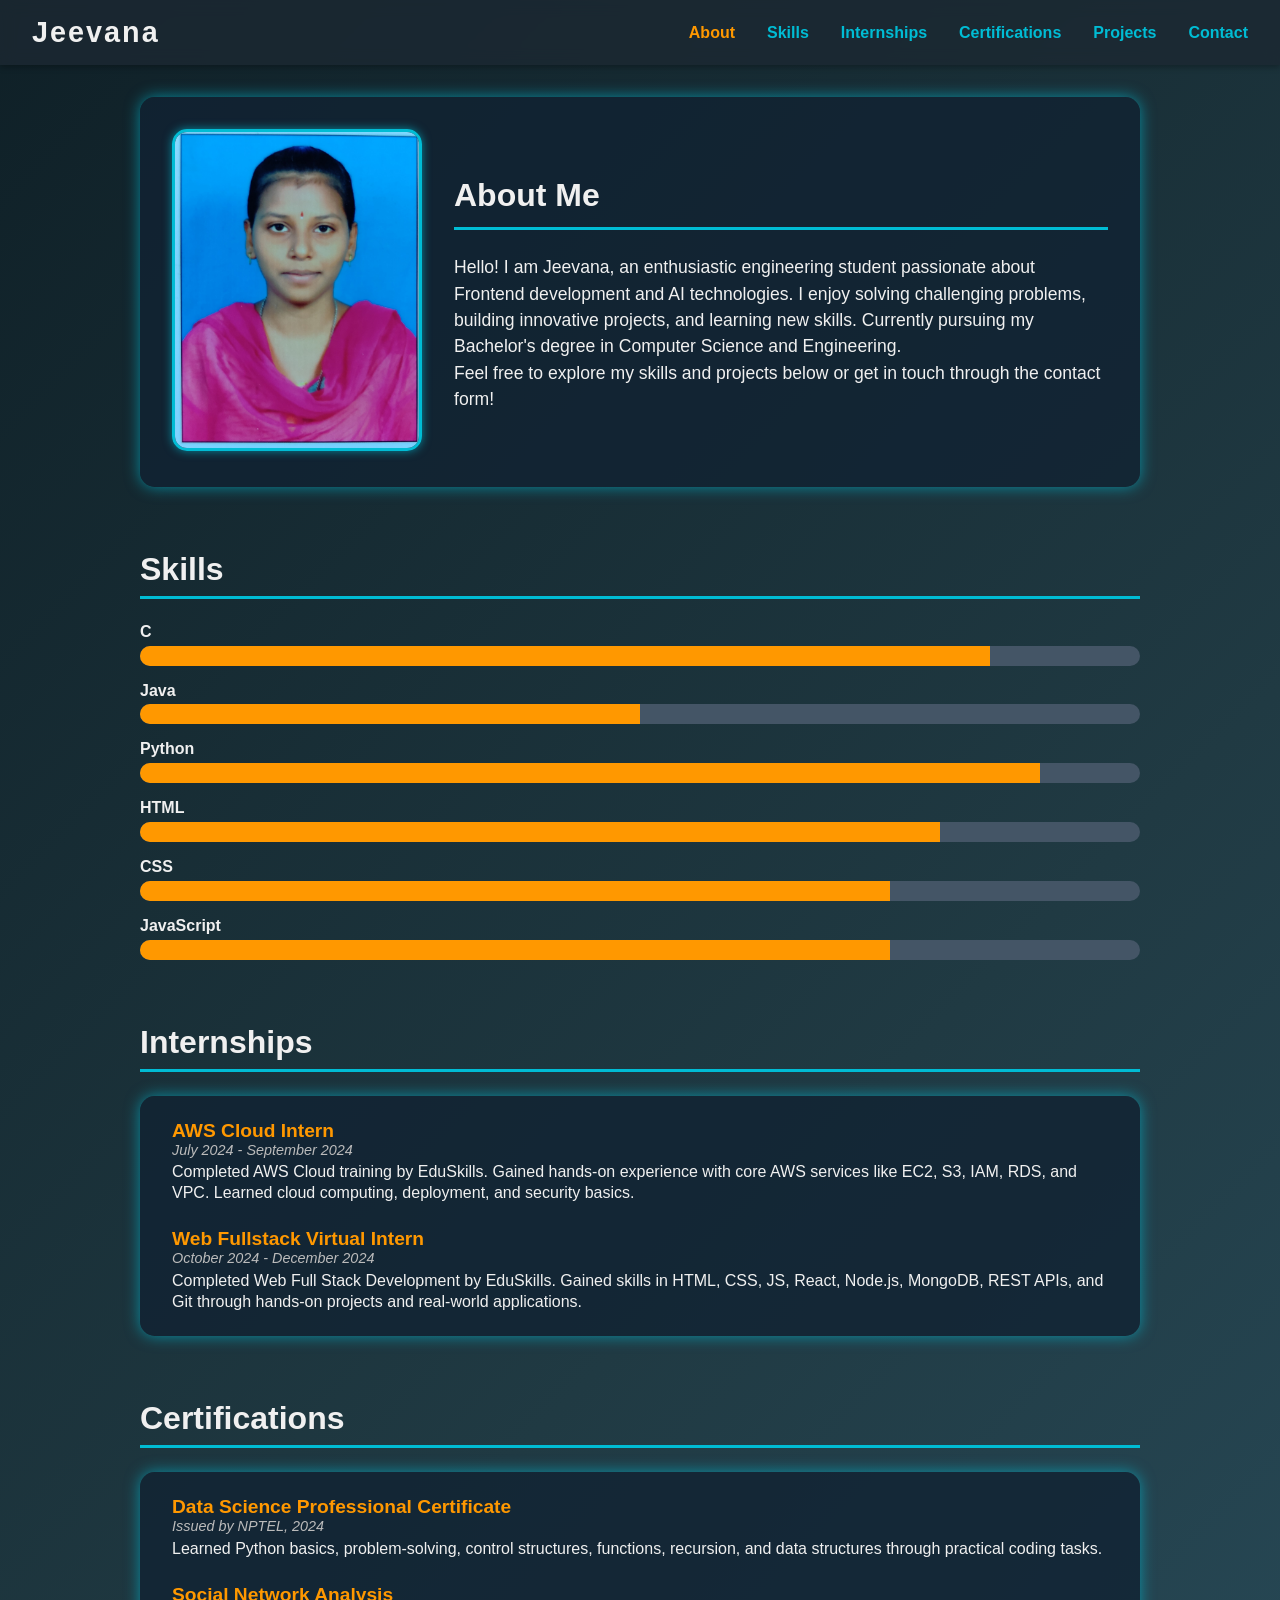
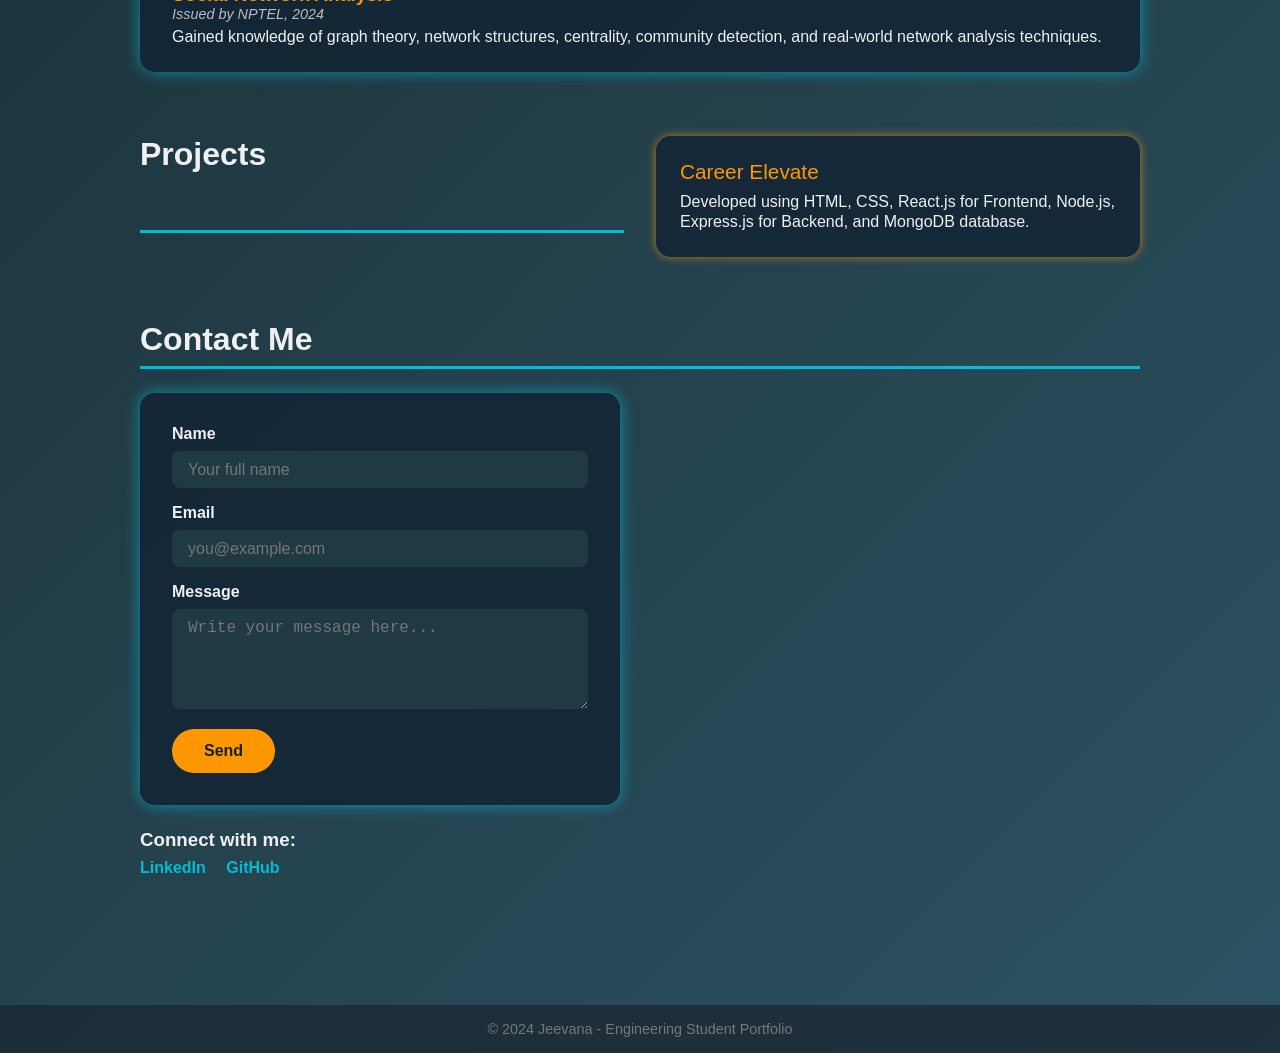
<file: index.html>
<!DOCTYPE html>
<html lang="en">
<head>
  <meta charset="UTF-8" />
  <meta name="viewport" content="width=device-width, initial-scale=1" />
  <title>My Portfolio</title>
  <link rel="stylesheet" href="style.css" />
</head>
<body>

<header>
  <h1>Jeevana</h1>
  <nav>
    <a href="#about" class="nav-link active">About</a>
    <a href="#skills" class="nav-link">Skills</a>
    <a href="#internships" class="nav-link">Internships</a>
    <a href="#certifications" class="nav-link">Certifications</a>
    <a href="#projects" class="nav-link">Projects</a>
    <a href="#contact" class="nav-link">Contact</a>
  </nav>
</header>

<main>
  <section id="about">
    <div class="photo" aria-label="Profile photo of Jeevana">
      <img src="pic.jpg" alt="Jeevana profile photo" />
    </div>
    <div class="bio">
      <h2 class="section-title">About Me</h2>
      <p>Hello! I am Jeevana, an enthusiastic engineering student passionate about Frontend development and AI technologies. I enjoy solving challenging problems, building innovative projects, and learning new skills. Currently pursuing my Bachelor's degree in Computer Science and Engineering.</p>
      <p>Feel free to explore my skills and projects below or get in touch through the contact form!</p>
    </div>
  </section>

  <section id="skills">
    <h2 class="section-title">Skills</h2>
    <div class="skill">
      <div class="skill-name">C</div>
      <div class="progress-bar" aria-label="C skill level">
        <div class="progress-bar-inner" style="width: 85%;"></div>
      </div>
    </div>
    <div class="skill">
      <div class="skill-name">Java</div>
      <div class="progress-bar" aria-label="Java skill level">
        <div class="progress-bar-inner" style="width: 50%;"></div>
      </div>
    </div>
    <div class="skill">
      <div class="skill-name">Python</div>
      <div class="progress-bar" aria-label="Python skill level">
        <div class="progress-bar-inner" style="width: 90%;"></div>
      </div>
    </div>
    <div class="skill">
      <div class="skill-name">HTML</div>
      <div class="progress-bar" aria-label="HTML skill level">
        <div class="progress-bar-inner" style="width: 80%;"></div>
      </div>
    </div>
    <div class="skill">
      <div class="skill-name">CSS</div>
      <div class="progress-bar" aria-label="CSS skill level">
        <div class="progress-bar-inner" style="width: 75%;"></div>
      </div>
    </div>
    <div class="skill">
      <div class="skill-name">JavaScript</div>
      <div class="progress-bar" aria-label="JavaScript skill level">
        <div class="progress-bar-inner" style="width: 75%;"></div>
      </div>
    </div>
  </section>

  <section id="internships">
    <h2 class="section-title">Internships</h2>
    <div class="item-list">
      <div class="item" tabindex="0" aria-label="AWS Cloud Internship">
        <div class="item-title">AWS Cloud Intern</div>
        <div class="item-duration">July 2024 - September 2024</div>
        <div class="item-description">
          Completed AWS Cloud training by EduSkills. Gained hands-on experience with core AWS services like EC2, S3, IAM, RDS, and VPC. Learned cloud computing, deployment, and security basics.
        </div>
      </div>
      <div class="item" tabindex="0" aria-label="Web Fullstack Virtual Internship">
        <div class="item-title">Web Fullstack Virtual Intern</div>
        <div class="item-duration">October 2024 - December 2024</div>
        <div class="item-description">
          Completed Web Full Stack Development by EduSkills. Gained skills in HTML, CSS, JS, React, Node.js, MongoDB, REST APIs, and Git through hands-on projects and real-world applications.
        </div>
      </div>
    </div>
  </section>

  <section id="certifications">
    <h2 class="section-title">Certifications</h2>
    <div class="item-list">
      <div class="item" tabindex="0" aria-label="Certification in The joy of programming using Python from NPTEL during 2024">
        <div class="item-title">Data Science Professional Certificate</div>
        <div class="item-duration">Issued by NPTEL, 2024</div>
        <div class="item-description">
          Learned Python basics, problem-solving, control structures, functions, recursion, and data structures through practical coding tasks.
        </div>
      </div>
      <div class="item" tabindex="0" aria-label="Certification in Social Network Analysis from NPTEL during 2024">
        <div class="item-title">Social Network Analysis</div>
        <div class="item-duration">Issued by NPTEL, 2024</div>
        <div class="item-description">
          Gained knowledge of graph theory, network structures, centrality, community detection, and real-world network analysis techniques.
        </div>
      </div>
    </div>
  </section>

  <section id="projects" tabindex="0">
    <h2 class="section-title">Projects</h2>
    <div class="project-card" tabindex="0" aria-label="Project: Career Elevate">
      <div class="project-title">Career Elevate</div>
      <div class="project-desc">Developed using HTML, CSS, React.js for Frontend, Node.js, Express.js for Backend, and MongoDB database.</div>
    </div>
  </section>

  <section id="contact">
    <h2 class="section-title">Contact Me</h2>
    <form id="contact-form" aria-label="Contact form">
      <label for="name">Name</label>
      <input type="text" id="name" name="name" placeholder="Your full name" required autocomplete="name" />
      
      <label for="email">Email</label>
      <input type="email" id="email" name="email" placeholder="you@example.com" required autocomplete="email" />
      
      <label for="message">Message</label>
      <textarea id="message" name="message" placeholder="Write your message here..." required></textarea>
      
      <button type="submit">Send</button>
    </form>
    <p id="form-status" role="alert" aria-live="polite"></p>
    
    <div class="social-links">
      <h3>Connect with me:</h3>
      <a href="https://www.linkedin.com/in/jeevana-cheedella-35ba38254" target="_blank" rel="noopener noreferrer">LinkedIn</a>
      <a href="https://github.com/CheedellaJeevana" target="_blank" rel="noopener noreferrer">GitHub</a>
    </div>
  </section>
</main>

<footer>
  &copy; 2024 Jeevana - Engineering Student Portfolio
</footer>

<script src="script.js"></script>
</body>
</html>
</file>
<file: style.css>
/* Reset and base */
* {
  box-sizing: border-box;
  margin: 0;
  padding: 0;
}
body {
  font-family: 'Segoe UI', Tahoma, Geneva, Verdana, sans-serif;
  background: linear-gradient(135deg, #0f2027, #203a43, #2c5364);
  color: #f0f0f0;
  min-height: 100vh;
  display: flex;
  flex-direction: column;
}
a {
  color: #00bcd4;
  text-decoration: none;
}
a:hover {
  text-decoration: underline;
}
header {
  background: #1c2833cc;
  backdrop-filter: blur(8px);
  padding: 1rem 2rem;
  position: sticky;
  top: 0;
  z-index: 100;
  box-shadow: 0 2px 6px rgba(0,0,0,0.3);
  display: flex;
  justify-content: space-between;
  align-items: center;
}
header h1 {
  font-weight: 700;
  font-size: 1.8rem;
  letter-spacing: 2px;
}
nav {
  display: flex;
  gap: 2rem;
}
nav a {
  font-weight: 600;
  font-size: 1rem;
  transition: color 0.3s ease;
}
nav a.active {
  color: #ff9800;
}

main {
  flex: 1;
  width: 90%;
  max-width: 1000px;
  margin: 2rem auto 4rem auto;
}

section {
  margin-bottom: 4rem;
}
h2.section-title {
  font-size: 2rem;
  font-weight: 700;
  border-bottom: 3px solid #00bcd4;
  padding-bottom: 0.5rem;
  margin-bottom: 1.5rem;
}

/* About Section */
#about {
  display: flex;
  flex-wrap: wrap;
  gap: 2rem;
  align-items: center;
  background: #112233cc;
  padding: 2rem;
  border-radius: 15px;
  box-shadow: 0 0 15px #00bcd4aa;
}
#about .photo {
  flex: 1 1 250px;
  max-width: 250px;
}
#about .photo img {
  width: 100%;
  border-radius: 15px;
  border: 3px solid #00bcd4;
  box-shadow: 0 0 10px #00bcd4aa;
}
#about .bio {
  flex: 2 1 300px;
  font-size: 1.1rem;
  line-height: 1.5;
}

/* Skills Section */
#skills .skill {
  margin-bottom: 1rem;
}
#skills .skill-name {
  font-weight: 600;
  margin-bottom: 0.3rem;
  font-size: 1rem;
}
.progress-bar {
  background: #445566;
  border-radius: 10px;
  overflow: hidden;
  height: 20px;
}
.progress-bar-inner {
  height: 100%;
  background: #ff9800;
  width: 0;
  transition: width 1.2s ease;
}

/* Internships & Certifications common styles */
.item-list {
  background: #112233cc;
  padding: 1.5rem 2rem;
  border-radius: 15px;
  box-shadow: 0 0 15px #00bcd4aa;
}
.item {
  margin-bottom: 1.5rem;
}
.item:last-child {
  margin-bottom: 0;
}
.item-title {
  font-weight: 700;
  font-size: 1.2rem;
  color: #ff9800;
}
.item-duration {
  font-style: italic;
  font-size: 0.9rem;
  color: #bbb;
  margin-bottom: 0.3rem;
}
.item-description {
  font-size: 1rem;
  line-height: 1.3;
}

/* Projects Section */
#projects {
  display: grid;
  gap: 2rem;
  grid-template-columns: repeat(auto-fit, minmax(280px, 1fr));
}
#projects .project-card {
  background: #112233cc;
  border-radius: 15px;
  box-shadow: 0 0 10px #ff9800aa;
  padding: 1.5rem;
  transition: transform 0.3s ease;
  cursor: pointer;
}
#projects .project-card:hover,
#projects .project-card:focus {
  transform: scale(1.05);
  box-shadow: 0 0 20px #ffb74dcc;
}
#projects .project-title {
  font-size: 1.3rem;
  margin-bottom: 0.5rem;
  color: #ff9800;
}
#projects .project-desc {
  font-size: 1rem;
  line-height: 1.3;
}

/* Contact Section */
#contact form {
  max-width: 480px;
  background: #112233cc;
  padding: 2rem;
  border-radius: 15px;
  box-shadow: 0 0 15px #00bcd4aa;
}
#contact label {
  display: block;
  margin-bottom: 0.5rem;
  font-weight: 600;
}
#contact input,
#contact textarea {
  width: 100%;
  padding: 0.6rem 1rem;
  margin-bottom: 1rem;
  border-radius: 8px;
  border: none;
  font-size: 1rem;
  background: #203a43;
  color: #eee;
  resize: vertical;
}
#contact textarea {
  min-height: 100px;
}
#contact button {
  background: #ff9800;
  border: none;
  padding: 0.8rem 2rem;
  border-radius: 25px;
  color: #112233;
  font-weight: 700;
  font-size: 1rem;
  cursor: pointer;
  transition: background-color 0.3s ease;
}
#contact button:hover {
  background-color: #e68a00;
}

/* Social Links */
.social-links {
  margin-top: 1.5rem;
}
.social-links h3 {
  margin-bottom: 0.5rem;
}
.social-links a {
  margin-right: 1rem;
  font-weight: 600;
}

/* Footer */
footer {
  background: #1c2833cc;
  text-align: center;
  padding: 1rem 2rem;
  font-size: 0.9rem;
  color: #777;
}

/* Responsive */
@media (max-width: 600px) {
  nav {
    gap: 1rem;
  }
  #about {
    flex-direction: column;
    align-items: flex-start;
  }
  #about .photo,
  #about .bio {
    max-width: 100%;
  }
}
</file>
